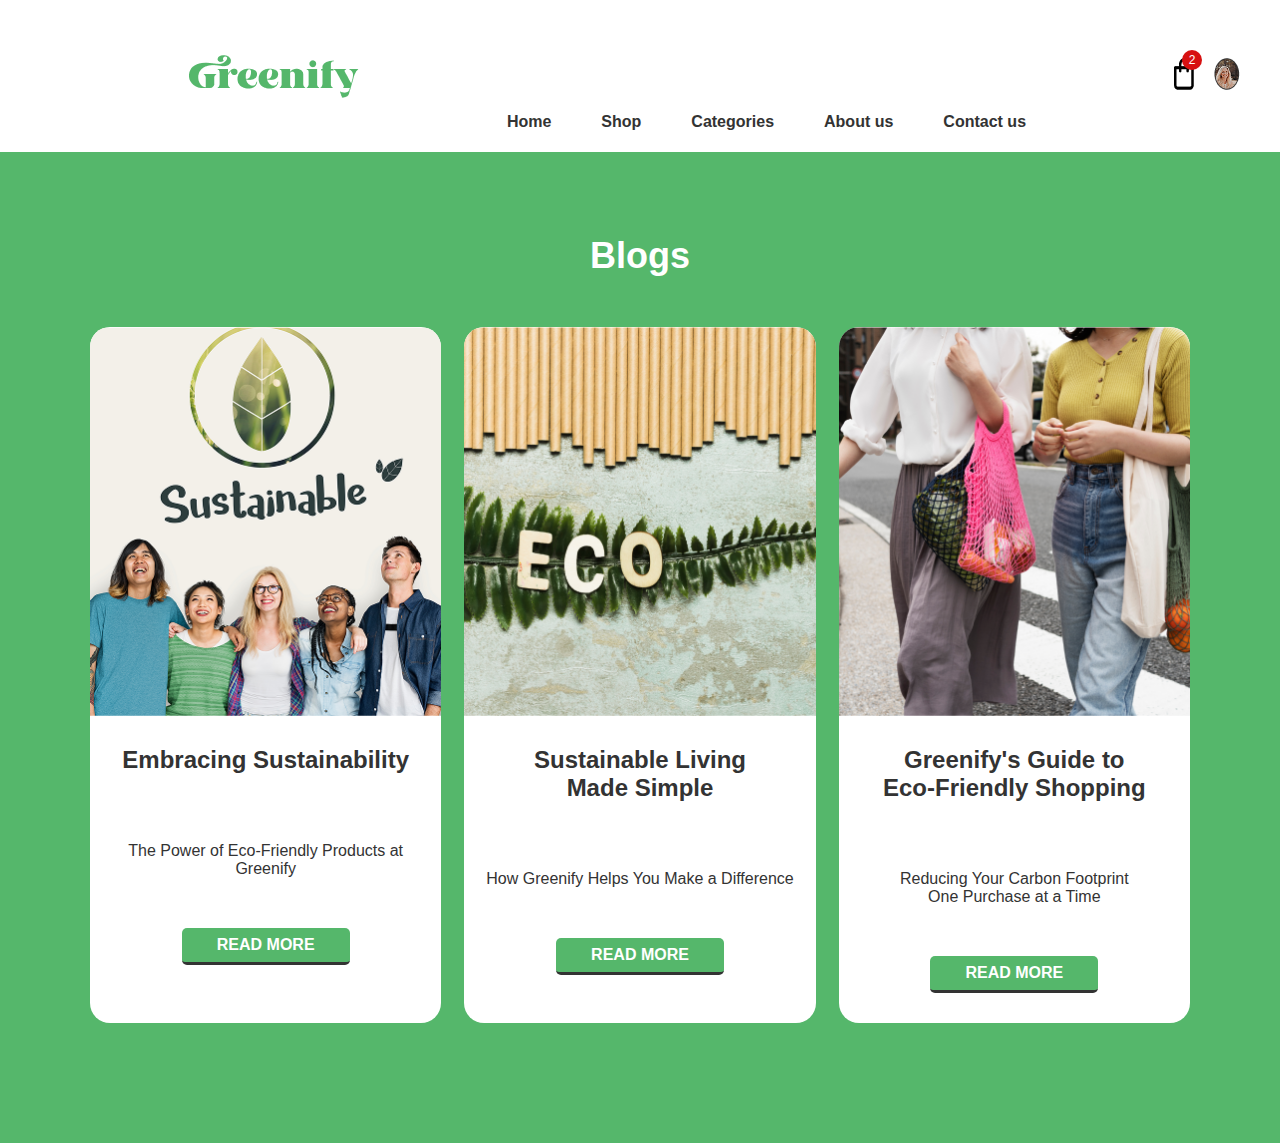
<file: Assigment-2/blogs.html>
<!doctype html>
<html lang="en">
  <head>
    <meta charset="UTF-8" />
    <meta name="viewport" content="width=device-width, initial-scale=1.0" />
    <title>Greenify - Eco-Friendly Products</title>

    <link rel="stylesheet" href="style.css" />
  </head>
  <body>
    <div class="app">
        <header class="site-header">
            <h1 class="logo"></h1>
            <img src="logo.png" alt="">
            <nav class="main-nav">
              <ul class="nav-links">
                <li><a href="home.html" class="nav-item">Home</a></li>
                <li><a href="shop.html" class="nav-item">Shop</a></li>
                <li><a href="blogs.html" class="nav-item">Categories</a></li>
                <li><a href="Aboutus.html" class="nav-item">About us</a></li>
                <li><a href="contactus.html" class="nav-item">Contact us</a></li>
              </ul>
            </nav>
            <div class="header-right">
              <div class="cart-icon">
                <img src="Vector (2).png" alt="">
                <span class="cart-badge">2</span>
              </div>
              <div class="profile-icon">
                <img
                  src="profile (1).png"
                  alt="Profile"
                  class="profile(1)"
                />
              </div>
            </div>
          </header>

      <section class="blogs-section">
        <h2 class="section-title">Blogs</h2>
        <div class="blog-cards">
          <article class="blog-card">
            <div class="blog-image">
              <img
                src="d7 1.png"
                alt="Sustainability"
                class="blog-img"
              />
            </div>
            <div class="blog-content">
              <h3 class="blog-title">Embracing Sustainability</h3>
              <p class="blog-description">
                The Power of Eco-Friendly Products at Greenify
              </p>
              <a href="#" class="read-more">READ MORE</a>
            </div>
          </article>

          <article class="blog-card">
            <div class="blog-image">
              <img
                src="d7 2 .png"
                alt="Sustainable Living"
                class="blog-img"
              />
            </div>
            <div class="blog-content">
              <h3 class="blog-title">
                <span>Sustainable Living</span>
                <br />
                <span>Made Simple</span>
              </h3>
              <p class="blog-description">
                How Greenify Helps You Make a Difference
              </p>
              <a href="#" class="read-more">READ MORE</a>
            </div>
          </article>

          <article class="blog-card">
            <div class="blog-image">
              <img
                src="d7 3 .png"
                alt="Eco-Friendly Shopping"
                class="blog-img"
              />
            </div>
            <div class="blog-content">
              <h3 class="blog-title">
                <span>Greenify's Guide to</span>
                <br />
                <span>Eco-Friendly Shopping</span>
              </h3>
              <p class="blog-description">
                <span>Reducing Your Carbon Footprint</span>
                <br />
                <span>One Purchase at a Time</span>
              </p>
              <a href="#" class="read-more">READ MORE</a>
            </div>
          </article>
        </div>
      </section>
    </div>
  </body>
</html>
</file>
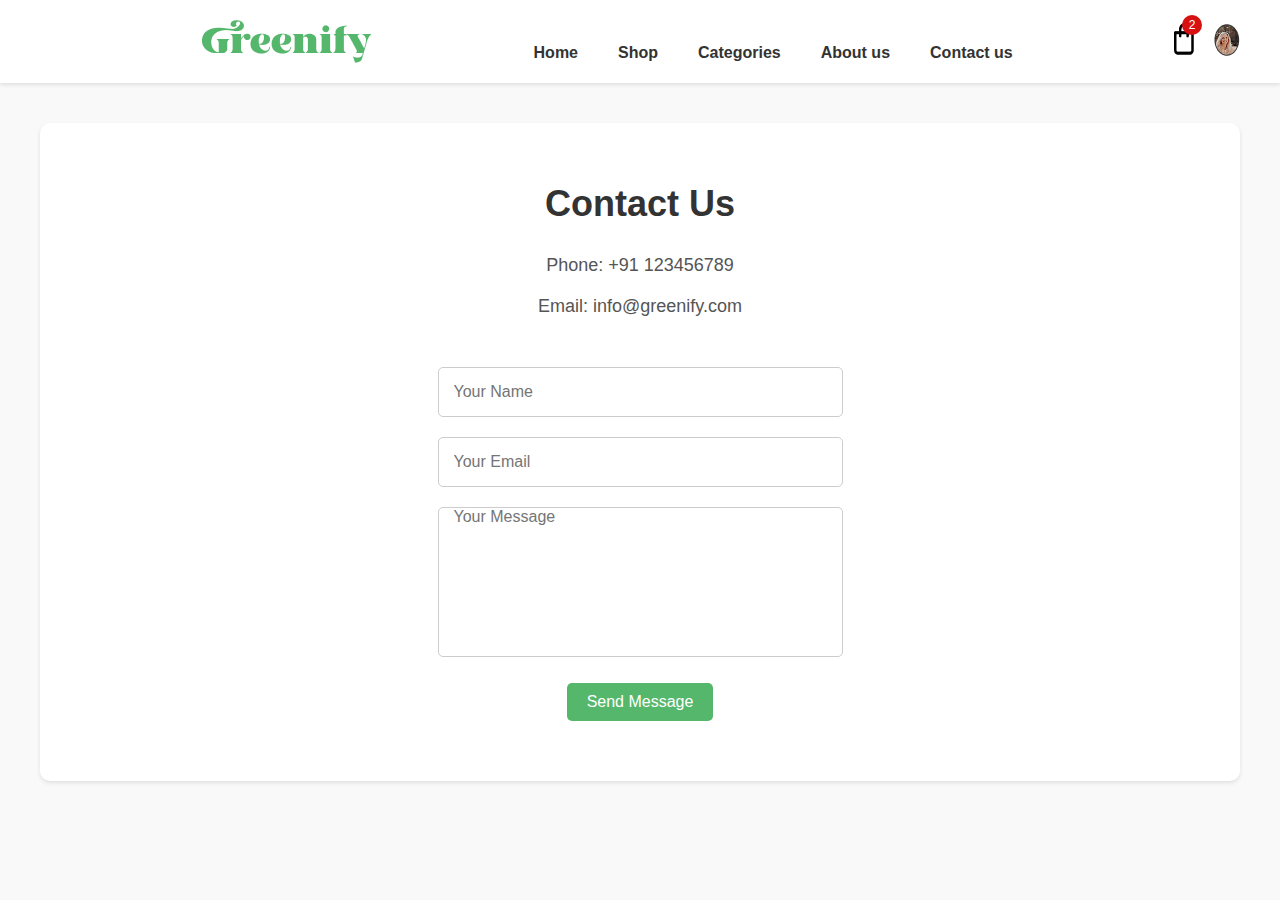
<file: Assigment-2/contactus.html>
<!doctype html>
<html lang="en">
<head>
    <meta charset="UTF-8" />
    <meta name="viewport" content="width=device-width, initial-scale=1.0" />
    <link rel="stylesheet" href="style.css">
    <style>
      /* Base styles */
* {
  margin: 0;
  padding: 0;
  box-sizing: border-box;
}

body {
  font-family: "Montserrat", sans-serif;
  background-color: #f9f9f9; /* Background color for the body */
}

/* Contact Section Styles */
.contact-section {
  padding: 60px 20px; /* Padding for the contact section */
  background-color: #fff; /* Background color for the contact section */
  max-width: 1200px; /* Max width for the contact section */
  margin: 0 auto; /* Center the contact section */
  border-radius: 10px; /* Rounded corners */
  box-shadow: 0 2px 4px rgba(0, 0, 0, 0.1); /* Shadow for depth */
}

.contact-title {
  font-size: 36px; /* Title font size */
  font-weight: 700; /* Title font weight */
  color: #333; /* Title color */
  text-align: center; /* Center the title */
  margin-bottom: 20px; /* Margin below the title */
}

.contact-info {
  display: flex; /* Flexbox for layout */
  flex-direction: column; /* Stack items vertically */
  align-items: center; /* Center items */
  margin-bottom: 40px; /* Margin below contact info */
}

.contact-info-item {
  font-size: 18px; /* Font size for contact info items */
  color: #555; /* Color for contact info */
  margin: 10px 0; /* Margin between items */
}

.contact-form {
  display: flex; /* Flexbox for form layout */
  flex-direction: column; /* Stack form fields vertically */
  max-width: 600px; /* Max width for the form */
  margin: 0 auto; /* Center the form */
}

.input-group {
  margin-bottom: 20px; /* Margin below each input group */
}

.input-field {
  width: 100%; /* Full width for input fields */
  height: 50px; /* Height for input fields */
  border: 1px solid #ccc; /* Border for input fields */
  border-radius: 5px; /* Rounded corners */
  padding: 0 15px; /* Padding inside input fields */
  font-size: 16px; /* Font size for input fields */
  color: #333; /* Text color for input fields */
}

.textarea-field {
  height: 150px; /* Height for textarea */
  resize: none; /* Disable resizing */
}

.submit-button {
  background-color: #55b76b; /* Background color for button */
  color: #fff; /* Text color for button */
  border: none; /* No border */
  border-radius: 5px; /* Rounded corners */
  padding: 10px 20px; /* Padding for button */
  font-size: 16px; /* Font size for button */
  cursor: pointer; /* Pointer cursor on hover */
  transition: background-color 0.3s; /* Transition for hover effect */
}

.submit-button:hover {
  background-color: #4caf50; /* Darker green on hover */
}

/* Media Queries */
@media (max-width: 640px) {
  .contact-section {
    padding: 40px 10px; /* Adjust padding for smaller screens */
  }

  .contact-title {
    font-size: 28px; /* Smaller title size for mobile */
  }

  .input-field,
  .textarea-field {
    height: 40px; /* Smaller height for input fields on mobile */
  }

  .submit-button {
    padding: 8px 15px; /* Adjust padding for button on mobile */
  }
}
.footer {
  background-color: #333; /* Dark background for the footer */
  width: 100%; /* Full width */
  padding: 60px 80px; /* Padding for the footer */
  display: flex; /* Flexbox for layout */
  flex-direction: column; /* Stack items vertically */
  align-items: flex-start; /* Align items to the start */
}

.footer-content {
  display: flex; /* Flexbox for content layout */
  width: 100%; /* Full width */
  max-width: 1162px; /* Max width for the content */
  flex-direction: column; /* Stack items vertically */
  align-items: flex-end; /* Align items to the end */
}

.footer-top {
  align-self: stretch; /* Stretch to fill the width */
  display: flex; /* Flexbox for layout */
  margin-right: 30px; /* Margin on the right */
  width: 100%; /* Full width */
  max-width: 1132px; /* Max width for the top section */
  align-items: stretch; /* Stretch items to fill the height */
  gap: 20px; /* Gap between items */
  flex-wrap: wrap; /* Wrap items if necessary */
  justify-content: space-between; /* Space between items */
}

.footer-nav-section {
  display: flex; /* Flexbox for navigation section */
  flex-direction: column; /* Stack items vertically */
  align-items: flex-start; /* Align items to the start */
}

.footer-logo {
  aspect-ratio: 1.65; /* Maintain aspect ratio */
  object-fit: contain; /* Contain the image */
  object-position: center; /* Center the image */
  width: 300px; /* Width of the logo */
  border-radius: 10px; /* Rounded corners */
  max-width: 100%; /* Max width for responsiveness */
}

.nav-title {
  font-size: 24px; /* Font size for navigation title */
  font-weight: 800; /* Bold font weight */
  margin-top: 20px; /* Margin above the title */
}

.nav-links {
  align-self: stretch; /* Stretch to fill the width */
  display: flex; /* Flexbox for navigation links */
  margin-top: 20px; /* Margin above the links */
  align-items: stretch; /* Stretch items to fill the height */
  gap: 40px; /* Gap between links */
  font-size: 20px; /* Font size for links */
  font-weight: 600; /* Font weight for links */
}

.nav-link {
  flex-grow: 1; /* Allow links to grow */
  color: #fff; /* White color for links */
  text-decoration: none; /* No underline */
}

.contact-section {
  align-self: flex-end; /* Align to the end */
  display: flex; /* Flexbox for contact section */
  margin-top: 40px; /* Margin above the contact section */
  flex-direction: column; /* Stack items vertically */
  font-size: 24px; /* Font size for contact section */
  color: #fff; /* White color for text */
}

.contact-title {
  font-weight: 700; /* Bold font weight for title */
  align-self: center; /* Align to the start */
}

.phone-number {
  font-weight: 800; /* Extra bold font weight */
  align-self: flex-end; /* Align to the end */
  margin-top: 10px; /* Margin above the phone number */
}

.phone-icon {
  aspect-ratio: 0.47; /* Maintain aspect ratio */
  object-fit: contain; /* Contain the image */
  object-position: center; /* Center the image */
  width: 27px; /* Width of the phone icon */
  fill: #fff; /* White color for the icon */
  margin-top: 10px; /* Margin above the icon */
}

.email {
  font-size: 24px; /* Font size for email */
  font-weight: 800; /* Extra bold font weight */
  margin-top: 10px; /* Margin above the email */
}

.email-icon {
  aspect-ratio: 0.6; /* Maintain aspect ratio */
  object-fit: contain; /* Contain the image */
  object-position: center; /* Center the image */
  width: 34px; /* Width of the email icon */
  fill: #fff; /* White color for the icon */
  margin-top: 10px; /* Margin above the icon */
}

.footer-bottom {
  display: flex; /* Flexbox for bottom section */
  margin-top: 20px; /* Margin above the bottom section */
  width: 100%; /* Full width */
  max-width: 1231px; /* Max width for the bottom section */
  flex-direction: column; /* Stack items vertically */
  align-items: stretch; /* Stretch items to fill the width */
}

.footer-info {
  display: flex; /* Flexbox for footer info */
  width: 100%; /* Full width */
  align-items: stretch; /* Stretch items to fill the height */
  gap: 20px; /* Gap between items */
  flex-wrap: wrap; /* Wrap items if necessary */
  justify-content: space-between; /* Space between items */
}

.terms-link {
  font-size: 16px; /* Font size for terms link */
  font-weight: 400; /* Normal font weight */
  align-self: flex-end; /* Align to the end */
  margin-top: 10px; /* Margin above the terms link */
  color: #fff; /* White color for the link */
}

.address-container {
  display: flex; /* Flexbox for address container */
  align-items: flex-start; /* Align items to the start */
  gap: 20px; /* Gap between items */
  font-size: 24px; /* Font size for address */
  font-weight: 800; /* Extra bold font weight */
  color: #fff; /* White color for text */
}

.location-icon {
  aspect-ratio: 0.36; /* Maintain aspect ratio */
  object-fit: contain; /* Contain the image */
  object-position: center; /* Center the image */
  width: 21px; /* Width of the location icon */
  fill: #fff; /* White color for the icon */
  align-self: flex-end; /* Align to the end */
}

.address {
  align-self: flex-start; /* Align to the start */
  flex-basis: auto; /* Auto basis for flexibility */
  flex-grow: 1; /* Allow to grow */
  flex-shrink: 1; /* Allow to shrink */
}

.copyright {
  font-size: 16px; /* Font size for copyright */
  font-weight: 400; /* Normal font weight */
  align-self: flex-start; /* Align to the start */
  margin-top: 20px; /* Margin above the copyright */
  color: #fff; /* White color for text */
}

/* Media Queries */
@media (max-width: 991px) {
  .footer {
    padding: 60px 20px; /* Adjust padding for smaller screens */
  }

  .footer-content {
    max-width: 100%; /* Full width for content */
  }

  .footer-top {
    max-width: 100%; /* Full width for top section */
    margin-right: 0; /* Remove right margin */
  }

  .contact-section {
    margin-top: 20px; /* Adjust margin for contact section */
  }

  .phone-number {
    margin-top: 20px; /* Adjust margin for phone number */
  }

  .email {
    margin-top: 20px; /* Adjust margin for email */
  }

  .footer-bottom {
    margin-top: 10px; /* Adjust margin for bottom section */
  }
}
    </style>
</head>
<header class="site-header">
  <h1 class="logo"></h1>
  <img src="logo.png" alt="">
  <nav class="main-nav">
    <ul class="nav-links">
      <li><a href="home.html" class="nav-item">Home</a></li>
      <li><a href="shop.html" class="nav-item">Shop</a></li>
      <li><a href="blogs.html" class="nav-item">Categories</a></li>
      <li><a href="Aboutus.html" class="nav-item">About us</a></li>
      <li><a href="contactus.html" class="nav-item">Contact us</a></li>
    </ul>
  </nav>
  <div class="header-right">
    <div class="cart-icon">
      <img src="Vector (2).png" alt="">
      <span class="cart-badge">2</span>
    </div>
    <div class="profile-icon">
      <img
        src="profile (1).png"
        alt="Profile"
        class="profile(1)"
      />
    </div>
  </div>
</header>
<body>
    <div class="contact-section">
        <h3 class="contact-title">Contact Us</h3>
        <div class="contact-info">
            <p class="contact-info-item">Phone: +91 123456789</p>
            <p class="contact-info-item">Email: info@greenify.com</p>
        </div>
        <form class="contact-form">
            <div class="input-group ">
                <input type="text" class="input-field" placeholder="Your Name" required />
            </div>
            <div class="input-group">
                <input type="email" class="input-field" placeholder="Your Email" required />
            </div>
            <div class="input-group">
                <textarea class="input-field textarea-field" placeholder="Your Message" required></textarea>
            </div>
            <button type="submit" class="submit-button">Send Message</button>
        </form>
    </div>

</body>
</html>
</file>
<file: Assigment-2/style.css>
.desktop-1,
.desktop-1 * {
  box-sizing: border-box;
}
.desktop-1 {
  background: #ffffff;
  height: 1024px;
  position: relative;
  overflow: hidden;
}
.thumbnail-gumroad {
  background: #ffffff;
  width: 1440px;
  height: 600px;
  position: absolute;
  left: 0px;
  top: 36px;
  overflow: hidden;
}
a,
button,
input,
select,
h1,
h2,
h3,
h4,
h5,
* {
    box-sizing: border-box;
    margin: 0;
    padding: 0;
    border: none;
    text-decoration: none;
    background: none;

    -webkit-font-smoothing: antialiased;
}

menu, ol, ul {
    list-style-type: none;
    margin: 0;
    padding: 0;
}
.group-133 {
  position: absolute;
  inset: 0;
}
.home-page-2-2 {
  border-radius: 10px;
  width: 273.69px;
  height: 1301.17px;
  position: absolute;
  left: 50%;
  translate: -50%;
  top: 189.85px;
  transform-origin: 0 0;
  transform: rotate(-45deg) scale(1.225, 0.707);
  object-fit: cover;
}
.rectangle-60 {
  background: #ffffff;
  opacity: 0.8;
  width: 600px;
  height: 349px;
  position: absolute;
  left: 0px;
  top: 27px;
}
.rectangle-58 {
  background: var(--primary-green, #55b76b);
  width: 600px;
  height: 224px;
  position: absolute;
  left: 0px;
  top: 376px;
}
.group-58 {
  width: 34.67%;
  height: 34.67%;
  position: absolute;
  right: -3.9%;
  left: 69.24%;
  bottom: 37.33%;
  top: 28%;
  overflow: visible;
}
.greenify-mu-1-1 {
  width: 518px;
  height: 274px;
  position: absolute;
  left: 50%;
  translate: -50%;
  top: 313px;
  object-fit: cover;
}
.responsive-landing-page-design-for-eco-friendly-products {
  text-align: left;
  font-family: "-", sans-serif;
  font-size: 34px;
  line-height: 45px;
  font-weight: 400;
  position: absolute;
  left: 18px;
  top: 111px;
}
.responsive-landing-page-design-for-eco-friendly-products-span {
  color: var(--primary-green, #55b76b);
  font-family: "Montserrat-ExtraBold", sans-serif;
  font-size: 34px;
  line-height: 45px;
  font-weight: 800;
}
.responsive-landing-page-design-for-eco-friendly-products-span2 {
  color: #000000;
  font-family: "Montserrat-Bold", sans-serif;
  font-size: 34px;
  line-height: 45px;
  font-weight: 700;
}
.responsive-landing-page-design-for-eco-friendly-products-span3 {
  color: #000000;
  font-family: "Montserrat-Regular", sans-serif;
  font-size: 34px;
  line-height: 45px;
  font-weight: 400;
}
.responsive-landing-page-design-for-eco-friendly-products-span4 {
  color: #000000;
  font-family: "Montserrat-Bold", sans-serif;
  font-size: 34px;
  line-height: 45px;
  font-weight: 700;
}
.responsive-landing-page-design-for-eco-friendly-products-span5 {
  color: #000000;
  font-family: "Montserrat-Regular", sans-serif;
  font-size: 34px;
  line-height: 45px;
  font-weight: 400;
}
.responsive-landing-page-design-for-eco-friendly-products-span6 {
  color: #000000;
  font-family: "Montserrat-Bold", sans-serif;
  font-size: 34px;
  line-height: 45px;
  font-weight: 700;
}
.responsive-landing-page-design-for-eco-friendly-products-span7 {
  color: var(--primary-green, #55b76b);
  font-family: "Montserrat-SemiBold", sans-serif;
  font-size: 34px;
  line-height: 45px;
  font-weight: 600;
}
.group {
  width: 15.01%;
  height: 19.17%;
  position: absolute;
  right: 36.81%;
  left: 48.18%;
  bottom: 80.83%;
  top: 0%;
  overflow: visible;
  mix-blend-mode: hard-light;
}
.vector {
  width: 9.5%;
  height: 8%;
  position: absolute;
  right: 33.17%;
  left: 57.33%;
  bottom: 75.17%;
  top: 16.83%;
  overflow: visible;
}
.group-128 {
  width: 339.7px;
  height: 131.82px;
  position: absolute;
  left: 43.2px;
  top: 285.5px;
  overflow: visible;
}
.group2 {
  width: 8.83%;
  height: 10.33%;
  position: absolute;
  right: 80%;
  left: 11.17%;
  bottom: 83.67%;
  top: 6%;
  overflow: visible;
}


/*destop 2*/

/* Base styles */
* {
  margin: 0;
  padding: 0;
  box-sizing: border-box;
}

body {
  font-family: "Montserrat", sans-serif;
  background-color: #f9f9f9;
}

/* Header styles */
.site-header {
  display: flex;
  justify-content: space-between;
  align-items: center;
  padding: 20px 40px;
  background-color: #fff;
  box-shadow: 0 2px 4px rgba(0, 0, 0, 0.1);
}

.logo {
  font-size: 24px;
  font-weight: 700;
  color: #4caf50;
}

.nav-links {
  display: flex;
  gap: 30px;
  list-style: none;
}

.nav-item {
  font-size: 16px;
  color: #333;
  cursor: pointer;
  text-decoration: none;
}

.nav-item:hover {
  color: #4caf50;
}

.header-right {
  display: flex;
  align-items: center;
  gap: 20px;
}

.cart-icon {
  position: relative;
  font-size: 20px;
  color: #333;
}

.cart-badge {
  position: absolute;
  top: -8px;
  right: -8px;
  background-color: #d71111;
  color: white;
  font-size: 12px;
  width: 20px;
  height: 20px;
  border-radius: 50%;
  display: flex;
  align-items: center;
  justify-content: center;
}

.profile-image {
  width: 40px;
  height: 40px;
  border-radius: 50%;
  object-fit: cover;
}


.vector8 {
  border-radius: 0px;
  flex-shrink: 0;
  width: 18px;
  height: 10px;
  position: relative;
  overflow: visible;
}
.group-42 {
  position: absolute;
  inset: 0;
}
.welcome-to-greenify-your-sustainable-shopping-destination {
  text-align: left;
  position: absolute;
  left: 41px;
  top: 246.27px;
  width: 580.91px;
  height: 329.04px;
}
.welcome-to-greenify-your-sustainable-shopping-destination-span {
  color: #000000;
  font-family: "Montserrat-Bold", sans-serif;
  font-size: 48px;
  line-height: 80px;
  font-weight: 700;
}
.welcome-to-greenify-your-sustainable-shopping-destination-span2 {
  color: #000000;
  font-family: "Montserrat-Bold", sans-serif;
  font-size: 40px;
  line-height: 80px;
  font-weight: 700;
}
.welcome-to-greenify-your-sustainable-shopping-destination-span3 {
  color: #000000;
  font-family: "Montserrat-Regular", sans-serif;
  font-size: 40px;
  line-height: 80px;
  font-weight: 400;
}
.welcome-to-greenify-your-sustainable-shopping-destination-span4 {
  color: #000000;
  font-family: "Montserrat-Bold", sans-serif;
  font-size: 40px;
  line-height: 80px;
  font-weight: 700;
}
.welcome-to-greenify-your-sustainable-shopping-destination-span5 {
  color: var(--primary-green, #55b76b);
  font-family: "Montserrat-Black", sans-serif;
  font-size: 48px;
  line-height: 80px;
  font-weight: 900;
}
.discover-sustainability-embrace-greenify-your-eco-friendly-haven-for-conscious-shopping {
  color: #000000;
  text-align: left;
  font-family: "Lato-Regular", sans-serif;
  font-size: 16px;
  line-height: 25px;
  font-weight: 400;
  position: absolute;
  left: 44.22px;
  top: 595.88px;
  width: 376.2px;
  height: 51.41px;
}
.frame-2 {
  background: var(--primary-green, #55b76b);
  border-radius: 5px;
  border-style: solid;
  border-color: var(--neutral-gray, #333333);
  border-width: 0px 0px 3px 0px;
  padding: 8px 35px 8px 35px;
  display: flex;
  flex-direction: row;
  gap: 10px;
  align-items: center;
  justify-content: center;
  width: 171.49px;
  height: 43.19px;
  position: absolute;
  left: 44.22px;
  top: 698.71px;
  overflow: hidden;
}
.shop-now {
  color: #ffffff;
  text-align: center;
  font-family: "Lato-ExtraBold", sans-serif;
  font-size: 16px;
  line-height: 25px;
  font-weight: 800;
  position: relative;
}
.frame-10 {
  width: 705.24px;
  height: 670.13px;
  position: absolute;
  left: 700.84px;
  top: 174.87px;
  transform-origin: 0 0;
  transform: rotate(-0.249deg) scale(1, 1);
}
.group-69 {
  position: absolute;
  inset: 0;
}
.rectangle-31 {
  border-radius: 20px;
  border-style: solid;
  border-color: var(--neutral-gray, #333333);
  border-width: 3px;
  width: 599.34px;
  height: 700.43px;
  position: absolute;
  left: 0px;
  top: 67.57px;
}
.group-59 {
  width: 628.67px;
  height: 734.22px;
  position: static;
}
.rectangle-30 {
  background: var(--primary-green, #55b76b);
  border-radius: 20px;
  width: 580.76px;
  height: 700.43px;
  position: absolute;
  left: 29.33px;
  top: 33.78px;
}
.mask-group {
  width: 580.76px;
  height: 700.43px;
  position: absolute;
  left: 29.33px;
  top: 33.78px;
  overflow: visible;
}
.rectangle-32 {
  border-radius: 20px;
  border-style: solid;
  border-color: var(--white, #ffffff);
  border-width: 3px;
  width: 599.34px;
  height: 700.43px;
  position: absolute;
  left: 58.66px;
  top: 0px;
}
.component-2 {
  width: 351.98px;
  height: 596.83px;
  position: absolute;
  left: 122.21px;
  top: 85.58px;
}
.back {
  border-radius: 20px;
  width: 100%;
  height: 100%;
  position: absolute;
  right: -100%;
  left: 100%;
  bottom: 0%;
  top: 0%;
  transform-origin: 0 0;
  transform: rotate(0deg) scale(-1, 1);
  overflow: hidden;
}
.rectangle-322 {
  background: #d9d9d9;
  border-radius: 20px;
  width: 360px;
  height: 530px;
  position: absolute;
  left: 0px;
  top: 0px;
}
.assortment-eco-friendly-utensils-1 {
  width: 381px;
  height: 570px;
  position: absolute;
  left: 372px;
  top: -26px;
  transform-origin: 0 0;
  transform: rotate(0deg) scale(-1, 1);
  object-fit: cover}

  .assortment-eco-friendly-utensils-1{
      transform: rotate(360deg);
  }
  .front {
      width: 100%;
      height: 100%;
      position: absolute;
      right: 0%;
      left: 0%;
      bottom: 0%;
      top: 0%;
      transform: rotate(360deg);
    }

    
    /* destop 3*/


/* Base styles */
* {
  margin: 0;
  padding: 0;
  box-sizing: border-box;
}

body {
  font-family: "Montserrat", sans-serif;
  background-color: #f9f9f9;
}

/* Header styles */
.site-header {
  display: flex;
  justify-content: space-between;
  align-items: center;
  padding: 20px 40px;
  background-color: #fff;
  box-shadow: 0 2px 4px rgba(0, 0, 0, 0.1);
}

.logo {
  font-size: 24px;
  font-weight: 700;
  color: #4caf50;
}

.nav-links {
  display: flex;
  gap: 30px;
  list-style: none;
}

.nav-item {
  font-size: 16px;
  color: #333;
  cursor: pointer;
  text-decoration: none;
}

.nav-item:hover {
  color: #4caf50;
}

.header-right {
  display: flex;
  align-items: center;
  gap: 20px;
}

.cart-icon {
  position: relative;
  font-size: 20px;
  color: #333;
}

.cart-badge {
  position: absolute;
  top: -8px;
  right: -8px;
  background-color: #d71111;
  color: white;
  font-size: 12px;
  width: 20px;
  height: 20px;
  border-radius: 50%;
  display: flex;
  align-items: center;
  justify-content: center;
}

.profile-image {
  width: 40px;
  height: 40px;
  border-radius: 50%;
  object-fit: cover;
}

/* Main content styles */
.main-content {
  padding: 40px;
  background-color: #fff;
}

.page-title {
  font-size: 36px;
  font-weight: 700;
  color: #333;
  text-align: center;
  margin-bottom: 60px;
}

.features-container {
  display: flex;
  justify-content: space-between;
  gap: 30px;
  max-width: 1200px;
  margin: 0 auto;
}

.feature-card {
  display: flex;
  flex-direction: column;
  align-items: center;
  text-align: center;
  flex: 1;
}

.icon-wrapper {
  width: 110px;
  height: 110px;
  margin-bottom: 20px;
  display: flex;
  justify-content: center;
  align-items: center;
  background-color: #f5f5f5;
  border-radius: 50%;
}

.feature-icon {
  width: 60px;
  height: 60px;
}

.feature-title {
  font-size: 20px;
  font-weight: 600;
  color: #333;
  margin-bottom: 15px;
}

.feature-description {
  font-size: 14px;
  color: #666;
  line-height: 1.5;
}

/* Media queries for responsive design */
@media (max-width: 991px) {
  .nav-links {
    gap: 20px;
  }

  .features-container {
    flex-wrap: wrap;
    gap: 40px;
  }

  .feature-card {
    flex-basis: calc(50% - 20px);
  }
}

@media (max-width: 640px) {
  .site-header {
    padding: 15px 20px;
  }

  .nav-links {
    display: none;
  }

  .header-right {
    gap: 15px;
  }

  .page-title {
    font-size: 28px;
    margin-bottom: 40px;
  }

  .features-container {
    flex-direction: column;
  }

  .feature-card {
    flex-basis: 100%;
  }
}


/* destop 4*/



/* Base styles */
* {
  margin: 0;
  padding: 0;
  box-sizing: border-box;
}

body {
  font-family: "Montserrat", sans-serif;
  background-color: #f9f9f9;
}

/* Header styles */
.site-header {
  display: flex;
  justify-content: space-between;
  align-items: center;
  padding: 20px 40px;
  background-color: #fff;
  box-shadow: 0 2px 4px rgba(0, 0, 0, 0.1);
}

.logo {
  font-size: 24px;
  font-weight: 700;
  color: #4caf50;
}

.nav-links {
  display: flex;
  gap: 30px;
  list-style: none;
}

.nav-item {
  font-size: 16px;
  color: #333;
  cursor: pointer;
  text-decoration: none;
}

.nav-item:hover {
  color: #4caf50;
}

.header-right {
  display: flex;
  align-items: center;
  gap: 20px;
}

.cart-icon {
  position: relative;
  font-size: 20px;
  color: #333;
}

.cart-badge {
  position: absolute;
  top: -8px;
  right: -8px;
  background-color: #d71111;
  color: white;
  font-size: 12px;
  width: 20px;
  height: 20px;
  border-radius: 50%;
  display: flex;
  align-items: center;
  justify-content: center;
}

.profile-image {
  width: 40px;
  height: 40px;
  border-radius: 50%;
  object-fit: cover;
}



/* Main content styles */
.main-content {
  padding: 40px 60px;
}

.section-title {
  font-family: "Montserrat", sans-serif;
  font-size: 36px;
  font-weight: 700;
  color: #333;
  text-align: center;
  margin-bottom: 40px;
}

.products-grid {
  display: grid;
  grid-template-columns: repeat(3, 1fr);
  gap: 20px;
  margin-bottom: 40px;
}

.product-card {
  display: flex;
  flex-direction: column;
  align-items: center;
  gap: 15px;
}

.product-image {
  width: 100%;
  height: 445px;
  border-radius: 20px;
  overflow: hidden;
}

.img {
  width: 100%;
  height: 100%;
  object-fit: cover;
}

.product-name {
  font-size: 24px;
  font-weight: 600;
  color: #333;
  margin: 0;
  text-align: center;
}

.price-review {
  display: flex;
  justify-content: space-between;
  width: 100%;
  align-items: center;
}

.price {
  display: flex;
  gap: 10px;
  align-items: center;
}

.current-price {
  font-size: 24px;
  font-weight: 800;
  color: #333;
}

.original-price {
  font-size: 18px;
  font-weight: 700;
  color: #767676;
  text-decoration: line-through;
}

.reviews {
  font-size: 18px;
  text-decoration: underline;
  color: #333;
}

.buy-button {
  color: white;
  border: none;
  border-radius: 5px;
  padding: 8px 35px;
  font-size: 16px;
  font-weight: 800;
  cursor: pointer;
  border-bottom: 3px solid #333;
  background-color: #55b76b;
}

.explore-more {
  color: white;
  border: none;
  border-radius: 5px;
  padding: 8px 35px;
  font-size: 16px;
  font-weight: 800;
  cursor: pointer;
  border-bottom: 3px solid #55b76b;
  margin: 0 auto;
  background-color: #333;
  display: block;
}

/* Responsive styles */
@media (max-width: 991px) {
  .header {
    padding: 15px 30px;
  }

  .main-content {
    padding: 30px;
  }

  .section-title {
    font-size: 30px;
  }

  .products-grid {
    grid-template-columns: repeat(2, 1fr);
  }
}

@media (max-width: 640px) {
  .header {
    padding: 10px 20px;
  }

  .nav-links {
    display: none;
  }

  .main-content {
    padding: 20px;
  }

  .section-title {
    font-size: 24px;
  }

  .products-grid {
    grid-template-columns: 1fr;
  }

  .product-card {
    width: 100%;
  }
}

/*destop 5*/

 /* Base styles */
 * {
  margin: 0;
  padding: 0;
  box-sizing: border-box;
}

body {
  font-family: "Montserrat", sans-serif;
  background-color: #f9f9f9;
}

/* Header styles */
.site-header {
  display: flex;
  justify-content: space-between;
  align-items: center;
  padding: 20px 40px;
  background-color: #fff;
  box-shadow: 0 2px 4px rgba(0, 0, 0, 0.1);
}

.logo {
  font-size: 24px;
  font-weight: 700;
  color: #4caf50;
}

.nav-links {
  display: flex;
  gap: 30px;
  list-style: none;
}

.nav-item {
  font-size: 16px;
  color: #333;
  cursor: pointer;
  text-decoration: none;
}

.nav-item:hover {
  color: #4caf50;
}

.header-right {
  display: flex;
  align-items: center;
  gap: 20px;
}

.cart-icon {
  position: relative;
  font-size: 20px;
  color: #333;
}

.cart-badge {
  position: absolute;
  top: -8px;
  right: -8px;
  background-color: #d71111;
  color: white;
  font-size: 12px;
  width: 20px;
  height: 20px;
  border-radius: 50%;
  display: flex;
  align-items: center;
  justify-content: center;
}

.profile-image {
  width: 40px;
  height: 40px;
  border-radius: 50%;
  object-fit: cover;
}



.main-content {
  position: relative;
  z-index: 2;
  padding: 20px;
  text-align: center;
}

.page-title {
  font-family: Montserrat, sans-serif;
  font-size: 36px;
  font-weight: 700;
  color: #333;
  margin: 20px 0 40px;
}

.logo-container {
  display: flex;
  justify-content: center;
  margin: 40px 0;
}

.logo-box {
  padding: 20px 40px;
  border-radius: 10px;
  font-family: "Kaoly Demo", sans-serif;
  font-size: 35px;
  color: #55b76b;
  background-color: #fff;
}

.company-description {
  font-family: Lato, sans-serif;
  font-size: 16px;
  line-height: 22px;
  color: #333;
  max-width: 1200px;
  margin: 0 auto 50px;
  padding: 0 20px;
}

.section-title {
  font-family: Lato, sans-serif;
  font-size: 20px;
  font-weight: 600;
  color: #000;
  margin-bottom: 20px;
}

.section-text {
  font-family: Lato, sans-serif;
  font-size: 16px;
  line-height: 22px;
  color: #333;
  max-width: 1000px;
  margin: 0 auto 50px;
  padding: 0 20px;
}

.read-more-btn {
  color: #fff;
  font-family: Lato, sans-serif;
  font-size: 16px;
  font-weight: 800;
  padding: 15px 35px;
  border: none;
  border-radius: 5px;
  border-bottom: 3px solid #333;
  cursor: pointer;
  background-color: #55b76b;
}

/* Media Queries */
@media (max-width: 991px) {
  .site-header {
    padding: 15px 40px;
  }

  .main-nav {
    gap: 20px;
  }
}

@media (max-width: 640px) {
  .site-header {
    padding: 10px 20px;
    flex-wrap: wrap;
  }

  .site-logo {
    font-size: 28px;
  }

  .main-nav {
    display: none;
  }

  .page-title {
    font-size: 28px;
  }

  .company-description {
    font-size: 14px;
    padding: 0 10px;
  }

  .section-title {
    font-size: 18px;
  }

  .section-text {
    font-size: 14px;
    padding: 0 10px;
  }

  .read-more-btn {
    padding: 12px 25px;
  }
}

/*destop 6*/

/* Base styles */
* {
  margin: 0;
  padding: 0;
  box-sizing: border-box;
}

body {
  font-family: "Montserrat", sans-serif;
  background-color: #f9f9f9;
}

/* Header styles */
.site-header {
  display: flex;
  justify-content: space-between;
  align-items: center;
  padding: 20px 40px;
  background-color: #fff;
  box-shadow: 0 2px 4px rgba(0, 0, 0, 0.1);
}

.logo {
  font-size: 24px;
  font-weight: 700;
  color: #4caf50;
}

.nav-links {
  display: flex;
  gap: 30px;
  list-style: none;
}

.nav-item {
  font-size: 16px;
  color: #333;
  cursor: pointer;
  text-decoration: none;
}

.nav-item:hover {
  color: #4caf50;
}

.header-right {
  display: flex;
  align-items: center;
  gap: 20px;
}

.cart-icon {
  position: relative;
  font-size: 20px;
  color: #333;
}

.cart-badge {
  position: absolute;
  top: -8px;
  right: -8px;
  background-color: #d71111;
  color: white;
  font-size: 12px;
  width: 20px;
  height: 20px;
  border-radius: 50%;
  display: flex;
  align-items: center;
  justify-content: center;
}

.profile-image {
  width: 40px;
  height: 40px;
  border-radius: 50%;
  object-fit: cover;
}
/* Customer Reviews Component Styles */
.customer-reviews-section {
  border-radius: 0;
  display: flex;
  flex-direction: column;
  align-items: stretch;
}

.section-title {
  color: #333;
  font-family:
    Montserrat,
    -apple-system,
    Roboto,
    Helvetica,
    sans-serif;
  font-size: 36px;
  font-weight: 700;
  align-self: center;
  z-index: 10;
  margin-top: -7px;
}

.reviews-container {
  margin-top: 101px;
  width: 100%;
}

@media (max-width: 991px) {
  .reviews-container {
    max-width: 100%;
    margin-top: 40px;
  }
}

.reviews-row {
  gap: 20px;
  display: flex;
}

@media (max-width: 991px) {
  .reviews-row {
    flex-direction: column;
    align-items: stretch;
    gap: 0;
  }
}

.review-card {
  border-radius: 20px;
  border: 2px solid var(--Primary-Green, #55b76b);
  background-color: #fff;
  display: flex;
  margin-left: auto;
  margin-right: auto;
  width: 100%;
  padding: 26px 18px 26px 40px;
  flex-direction: column;
  align-items: flex-end;
  font-family:
    Lato,
    -apple-system,
    Roboto,
    Helvetica,
    sans-serif;
  color: #333;
  text-align: center;
}

@media (max-width: 991px) {
  .review-card {
    margin-top: 23px;
    padding-left: 20px;
  }
}

.review-header {
  display: flex;
  width: 259px;
  max-width: 100%;
  align-items: flex-start;
  gap: 20px;
  font-size: 24px;
  font-weight: 600;
  line-height: 1;
  justify-content: space-between;
}

.reviewer-profile {
  display: flex;
  margin-top: 17px;
  flex-direction: column;
  align-items: stretch;
  margin: 0;
}

.reviewer-image {
  aspect-ratio: 0.82;
  object-fit: contain;
  object-position: center;
  width: 113px;
  border-radius: 50%;
  align-self: center;
  max-width: 100%;
}

.reviewer-name {
  margin-top: 21px;
}

.green-dot {
  background-color: #55b76b;
  border-radius: 50%;
  display: flex;
  width: 27px;
  flex-shrink: 0;
  height: 33px;
}

.review-text {
  font-size: 16px;
  font-weight: 400;
  line-height: 25px;
  align-self: flex-start;
  margin-top: 44px;
  margin-left: 0;
  margin-right: 0;
}

@media (max-width: 991px) {
  .review-text {
    margin-top: 40px;
  }
}

.quote-icon {
  aspect-ratio: 0.79;
  object-fit: contain;
  object-position: center;
  width: 27px;
  fill: #55b76b;
  margin-top: 160px;
}

@media (max-width: 991px) {
  .quote-icon {
    margin-top: 40px;
  }
}

/* Specific adjustments for the second review card */
.reviews-row article:nth-child(2) .review-header {
  width: 264px;
}

.reviews-row article:nth-child(2) .quote-icon {
  margin-top: 135px;
}

/* Specific adjustments for the third review card */
.reviews-row article:nth-child(3) .review-header {
  width: 241px;
}

.reviews-row article:nth-child(3) .reviewer-image {
  aspect-ratio: 0.81;
  width: 112px;
}

.reviews-row article:nth-child(3) .reviewer-name {
  align-self: center;
}

.reviews-row article:nth-child(3) .review-text {
  margin-top: 40px;
}

.reviews-row article:nth-child(3) .quote-icon {
  margin-top: 110px;
}

.navigation-controls {
  display: flex;
  margin-top: 55px;
  width: 100%;
  align-items: stretch;
  gap: 20px;
  flex-wrap: wrap;
  justify-content: space-between;
}

@media (max-width: 991px) {
  .navigation-controls {
    max-width: 100%;
    margin-top: 40px;
  }
}

.nav-icon {
  aspect-ratio: 0.94;
  object-fit: contain;
  object-position: center;
  width: 47px;
  fill: #333;
  flex-shrink: 0;
}

.next-button .nav-icon {
  aspect-ratio: 0.92;
  width: 46px;
}

.nav-button {
  background: none;
  border: none;
  cursor: pointer;
  padding: 0;
}

/*destop 7*/

/* Base styles */
* {
  margin: 0;
  padding: 0;
  box-sizing: border-box;
}

body {
  font-family: "Montserrat", sans-serif;
  background-color: #f9f9f9;
}

/* Header styles */
.site-header {
  display: flex;
  justify-content: space-between;
  align-items: center;
  padding: 20px 40px;
  background-color: #fff;
  box-shadow: 0 2px 4px rgba(0, 0, 0, 0.1);
}

.logo {
  font-size: 24px;
  font-weight: 700;
  color: #4caf50;
}

.nav-links {
  display: flex;
  gap: 30px;
  list-style: none;
}

.nav-item {
  font-size: 16px;
  color: #333;
  cursor: pointer;
  text-decoration: none;
}

.nav-item:hover {
  color: #4caf50;
}

.header-right {
  display: flex;
  align-items: center;
  gap: 20px;
}

.cart-icon {
  position: relative;
  font-size: 20px;
  color: #333;
}

.cart-badge {
  position: absolute;
  top: -8px;
  right: -8px;
  background-color: #d71111;
  color: white;
  font-size: 12px;
  width: 20px;
  height: 20px;
  border-radius: 50%;
  display: flex;
  align-items: center;
  justify-content: center;
}

.profile-image {
  width: 40px;
  height: 40px;
  border-radius: 50%;
  object-fit: cover;
}

/* Blogs section styles */
.blogs-section {
  padding: 90px 90px 120px;
  background-color: #55b76b;
}

.section-title {
  color: #fff;
  font-family: "Montserrat", sans-serif;
  font-size: 36px;
  font-weight: 700;
  text-align: center;
  margin-bottom: 50px;
}

.blog-cards {
  display: flex;
  gap: 23px;
  justify-content: center;
}

.blog-card {
  width: 405px;
  border-radius: 20px;
  overflow: hidden;
  background-color: #fff;
}

.blog-image {
  width: 100%;
  height: 389px;
  overflow: hidden;
}

.blog-img {
  width: 100%;
  height: 100%;
  object-fit: cover;
}

.blog-content {
  padding: 30px 15px 30px;
  text-align: center;
}

.blog-title {
  color: #333;
  font-size: 24px;
  font-weight: 600;
  margin-bottom: 68px;
}

.blog-description {
  color: #333;
  font-size: 16px;
  margin-bottom: 50px;
}

.read-more {
  color: #fff;
  font-size: 16px;
  font-weight: 800;
  padding: 8px 35px;
  border-radius: 5px;
  border-bottom: 3px solid #333;
  cursor: pointer;
  background-color: #55b76b;
  display: inline-block;
  text-decoration: none;
}

/* Responsive styles */
@media (max-width: 991px) {
  .header {
    padding: 20px 40px;
  }

  .blogs-section {
    padding: 60px 40px;
  }

  .blog-cards {
    flex-direction: column;
    align-items: center;
  }
}

@media (max-width: 640px) {
  .header {
    padding: 15px 20px;
  }

  .nav-links {
    display: none;
  }

  .blogs-section {
    padding: 40px 20px;
  }

  .blog-card {
    width: 100%;
  }

  .blog-image {
    height: 200px;
  }

  .blog-content {
    padding: 20px 10px;
  }

  .blog-title {
    font-size: 20px;
    margin-bottom: 40px;
  }

  .blog-description {
    font-size: 14px;
    margin-bottom: 30px;
  }
}

/*destop 8*/

.newsletter-container {
  position: relative;
  width: 100%;
  min-height: 100vh;
  display: flex;
  justify-content: center;
  align-items: center;
  padding-bottom: 63px;
  background-color: #fff;
}

.overlay {
  position: absolute;
  top: 0;
  left: 0;
  width: 100%;
  height: 100%;
  opacity: 0.8;
  background-color: #333;
}

.form-card {
  position: relative;
  width: 1046px;
  border-radius: 20px;
  display: flex;
  overflow: hidden;
  background-color: #fff;
}

.image-section {
  width: 405px;
  height: 801px;
  overflow: hidden;
}

.side-image {
  width: 641px;
  height: 801px;
  object-fit: cover;
  object-position: left;
}

.content-section {
  flex: 1;
  padding: 56px 60px;
  display: flex;
  flex-direction: column;
  align-items: center;
}

.title {
  color: #333;
  font-family: "Montserrat", sans-serif;
  font-size: 24px;
  font-weight: 700;
  line-height: 60px;
  text-align: center;
  margin-bottom: 14px;
}

.description {
  color: #000;
  font-family: "Lato", sans-serif;
  font-size: 16px;
  font-weight: 500;
  line-height: 25px;
  text-align: center;
  max-width: 466px;
  margin-bottom: 35px;
}

.input-group {
  width: 405px;
  margin-bottom: 37px;
}

.input-field {
  width: 100%;
  height: 82px;
  border-radius: 5px;
  border: 1px solid #333;
  padding: 0 23px;
  font-family: "Lato", sans-serif;
  font-size: 16px;
  color: #000;
}

.subscribe-button {
  color: #fff;
  font-family: "Lato", sans-serif;
  font-size: 16px;
  font-weight: 800;
  padding: 8px 35px;
  border-radius: 5px;
  border: none;
  border-bottom: 3px solid #333;
  height: 78px;
  width: 157px;
  cursor: pointer;
  background-color: #55b76b;
}

form {
  display: flex;
  flex-direction: column;
  align-items: center;
  width: 100%;
}

@media (max-width: 991px) {
  .form-card {
    width: 90%;
    flex-direction: column;
    height: auto;
  }

  .image-section {
    width: 100%;
    height: 300px;
  
  }

  .side-image {
    width: 100%;
    height: 100%;
    object-fit: cover;
  }

  .content-section {
    padding: 30px 20px;
  }

  .input-group {
    width: 100%;
  }
}

@media (max-width: 640px) {
  .title {
    font-size: 20px;
    line-height: 40px;
  }

  .description {
    font-size: 14px;
  }

  .input-field {
    height: 60px;
  }

  .subscribe-button {
    width: 100%;
    height: 60px;
  }
}


/*destop 9*/

* {
  margin: 0;
  padding: 0;
  box-sizing: border-box;
}

body {
  font-family:
    Lato,
    -apple-system,
    Roboto,
    Helvetica,
    sans-serif;
  color: #fff;
}

.footer {
  background-color: #333;
  width: 100%;
  padding: 137px 80px 71px;
  display: flex;
  flex-direction: column;
  align-items: flex-start;
}

.footer-content {
  display: flex;
  width: 100%;
  max-width: 1162px;
  flex-direction: column;
  align-items: flex-end;
}

.footer-top {
  align-self: stretch;
  display: flex;
  margin-right: 30px;
  width: 100%;
  max-width: 1132px;
  align-items: stretch;
  gap: 20px;
  flex-wrap: wrap;
  justify-content: space-between;
}

.footer-nav-section {
  display: flex;
  flex-direction: column;
  align-items: flex-start;
}

.footer-logo {
  aspect-ratio: 1.65;
  object-fit: contain;
  object-position: center;
  width: 300px;
  border-radius: 10px;
  max-width: 100%;
}

.nav-title {
  font-size: 24px;
  font-weight: 800;
  margin-top: 91px;
}

.nav-links {
  align-self: stretch;
  display: flex;
  margin-top: 89px;
  align-items: stretch;
  gap: 40px 50px;
  font-size: 20px;
  font-weight: 600;
}

.nav-link {
  flex-grow: 1;
}

.contact-section {
  align-self: flex-end;
  display: flex;
  margin-top: 273px;
  flex-direction: column;
  font-size: 24px;
}

.contact-title {
  font-weight: 700;
  align-self: flex-start;
}

.phone-number {
  font-weight: 800;
  align-self: flex-end;
  margin-top: 93px;
}

.phone-icon {
  aspect-ratio: 0.47;
  object-fit: contain;
  object-position: center;
  width: 27px;
  fill: #fff;
  margin-top: 10px;
  margin-right: 235px;
}

.email {
  font-size: 24px;
  font-weight: 800;
  margin-top: 52px;
}

.email-icon {
  aspect-ratio: 0.6;
  object-fit: contain;
  object-position: center;
  width: 34px;
  fill: #fff;
  margin-top: 11px;
  margin-right: 228px;
}

.footer-bottom {
  display: flex;
  margin-top: 21px;
  width: 100%;
  max-width: 1231px;
  flex-direction: column;
  align-items: stretch;
}

.footer-info {
  display: flex;
  width: 100%;
  align-items: stretch;
  gap: 20px;
  flex-wrap: wrap;
  justify-content: space-between;
}

.terms-link {
  font-size: 16px;
  font-weight: 400;
  align-self: flex-end;
  margin-top: 78px;
}

.address-container {
  display: flex;
  align-items: flex-start;
  gap: 40px;
  font-size: 24px;
  font-weight: 800;
}

.location-icon {
  aspect-ratio: 0.36;
  object-fit: contain;
  object-position: center;
  width: 21px;
  fill: #fff;
  align-self: flex-end;
  margin-top: 39px;
  flex-shrink: 0;
}

.address {
  align-self: flex-start;
  flex-basis: auto;
  flex-grow: 1;
  flex-shrink: 1;
}

.copyright {
  font-size: 16px;
  font-weight: 400;
  align-self: flex-start;
  margin-top: 69px;
}

@media (max-width: 991px) {
  .footer {
    max-width: 100%;
    padding: 100px 20px;
  }

  .footer-content {
    max-width: 100%;
  }

  .footer-top {
    max-width: 100%;
    margin-right: 10px;
  }

  .footer-nav-section {
    max-width: 100%;
  }

  .nav-title {
    margin-top: 40px;
  }

  .nav-links {
    max-width: 100%;
    margin-top: 40px;
  }

  .contact-section {
    margin-top: 40px;
  }

  .phone-number {
    margin-top: 40px;
  }

  .phone-icon {
    margin-right: 10px;
  }

  .email {
    margin-top: 40px;
  }

  .email-icon {
    margin-right: 10px;
  }

  .footer-bottom {
    max-width: 100%;
  }

  .footer-info {
    max-width: 100%;
  }

  .terms-link {
    margin-top: 40px;
  }

  .copyright {
    margin-top: 40px;
  }
}
</file>
